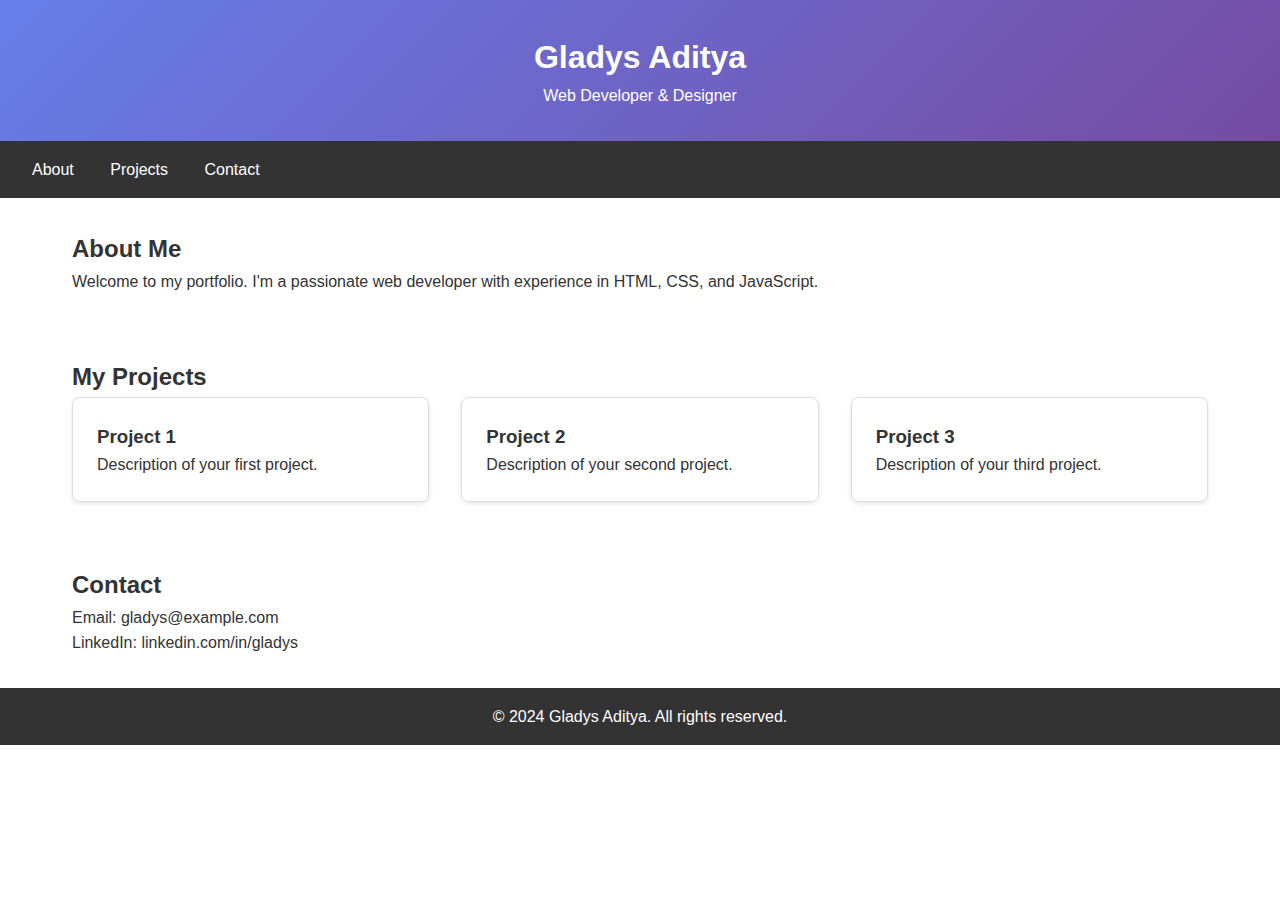
<file: portofolio.html>
<!DOCTYPE html>
<html lang="en">
<head>
    <meta charset="UTF-8">
    <meta name="viewport" content="width=device-width, initial-scale=1.0">
    <title>My Portfolio</title>
    <style>
        * {
            margin: 0;
            padding: 0;
            box-sizing: border-box;
        }
        body {
            font-family: Arial, sans-serif;
            line-height: 1.6;
            color: #333;
        }
        header {
            background: linear-gradient(135deg, #667eea 0%, #764ba2 100%);
            color: white;
            padding: 2rem;
            text-align: center;
        }
        nav {
            background: #333;
            padding: 1rem;
        }
        nav a {
            color: white;
            margin: 0 1rem;
            text-decoration: none;
        }
        nav a:hover {
            color: #667eea;
        }
        section {
            padding: 2rem;
            max-width: 1200px;
            margin: 0 auto;
        }
        .projects {
            display: grid;
            grid-template-columns: repeat(auto-fit, minmax(300px, 1fr));
            gap: 2rem;
        }
        .project-card {
            border: 1px solid #ddd;
            padding: 1.5rem;
            border-radius: 8px;
            box-shadow: 0 2px 5px rgba(0,0,0,0.1);
        }
        footer {
            background: #333;
            color: white;
            text-align: center;
            padding: 1rem;
        }
    </style>
</head>
<body>
    <header>
        <h1>Gladys Aditya</h1>
        <p>Web Developer & Designer</p>
    </header>

    <nav>
        <a href="#about">About</a>
        <a href="#projects">Projects</a>
        <a href="#contact">Contact</a>
    </nav>

    <section id="about">
        <h2>About Me</h2>
        <p>Welcome to my portfolio. I'm a passionate web developer with experience in HTML, CSS, and JavaScript.</p>
    </section>

    <section id="projects">
        <h2>My Projects</h2>
        <div class="projects">
            <div class="project-card">
                <h3>Project 1</h3>
                <p>Description of your first project.</p>
            </div>
            <div class="project-card">
                <h3>Project 2</h3>
                <p>Description of your second project.</p>
            </div>
            <div class="project-card">
                <h3>Project 3</h3>
                <p>Description of your third project.</p>
            </div>
        </div>
    </section>

    <section id="contact">
        <h2>Contact</h2>
        <p>Email: gladys@example.com</p>
        <p>LinkedIn: linkedin.com/in/gladys</p>
    </section>

    <footer>
        <p>&copy; 2024 Gladys Aditya. All rights reserved.</p>
    </footer>
</body>
</html>
</file>
